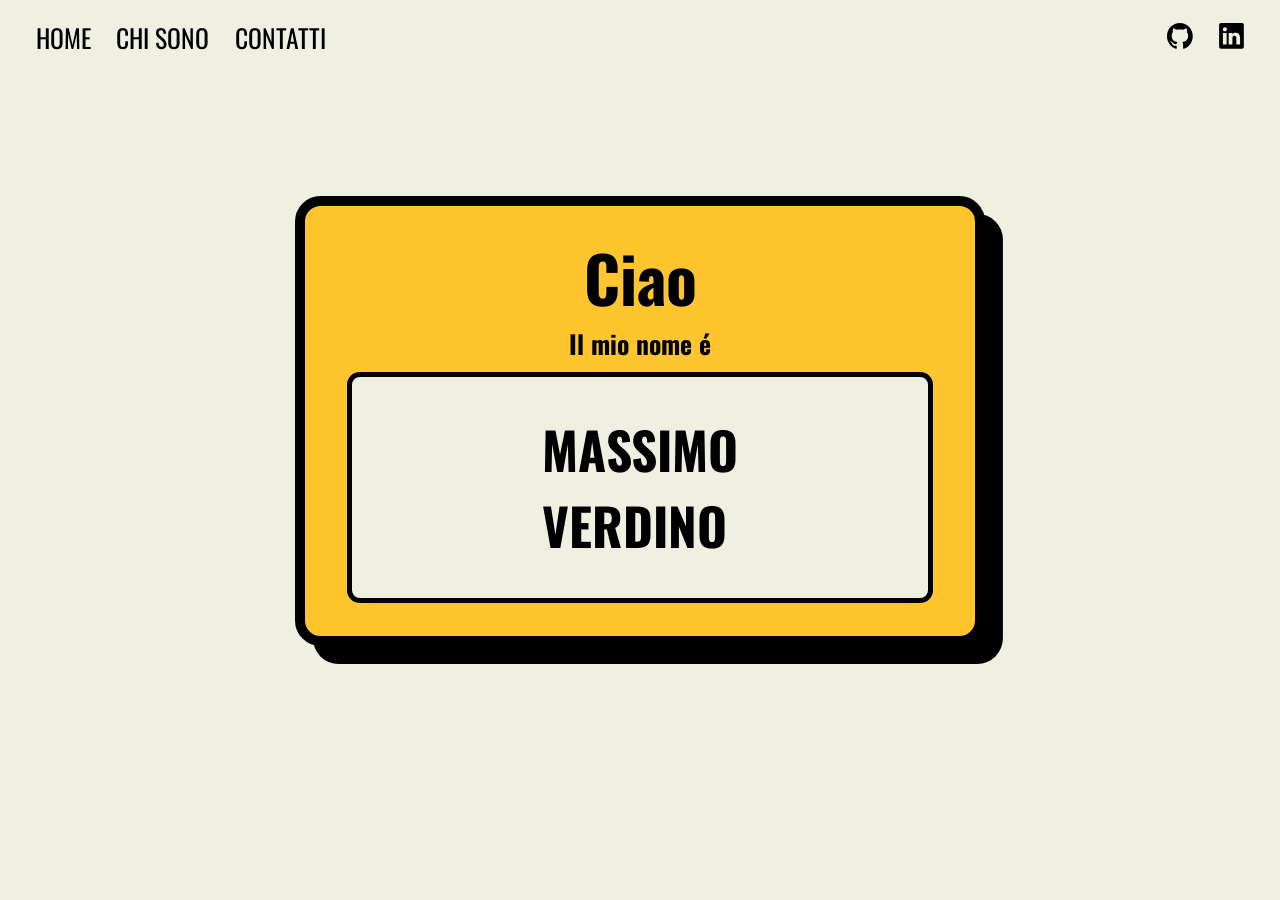
<file: index.html>
<!DOCTYPE html>
<html lang="it">
    <head>
        <meta charset="utf-8">
        <meta name="viewport" content="width=device-width, initial-scale=1">
        <link rel="stylesheet" href="css/style.css">
        <link rel="preconnect" href="https://fonts.googleapis.com">
        <link rel="preconnect" href="https://fonts.gstatic.com" crossorigin>
        <link href="https://fonts.googleapis.com/css2?family=Inter:ital,opsz,wght@0,14..32,100..900;1,14..32,100..900&family=Oswald:wght@200..700&family=Roboto+Slab:wght@100..900&display=swap" rel="stylesheet">
        <title>Home</title>
    </head>
    <body>
        <div class="menu">
            <a href="index.html">HOME</a>
            <a href="ChiSono.html">CHI SONO</a>
            <a href="Contatti.html">CONTATTI</a>
            <a href="https://github.com/MasVer021" class="no-su-mobile">
                <img src="img/gitHub.svg" alt="github logo">
            </a>
            <a href="https://www.linkedin.com/in/massimo-verdino-569409233/" class="no-su-mobile">
                <img src="img/linkedin.svg" alt="linkedin logo">
            </a>
        </div>
        <div class="div-content centra-colonna">
            <h2>Ciao</h2>
            <p>Il mio nome é</p>
            <div id="nome" class="centra-colonna">
                <h1 >MASSIMO<br>VERDINO</h1>
            </div>
        </div>
    </body>
</html>
</file>
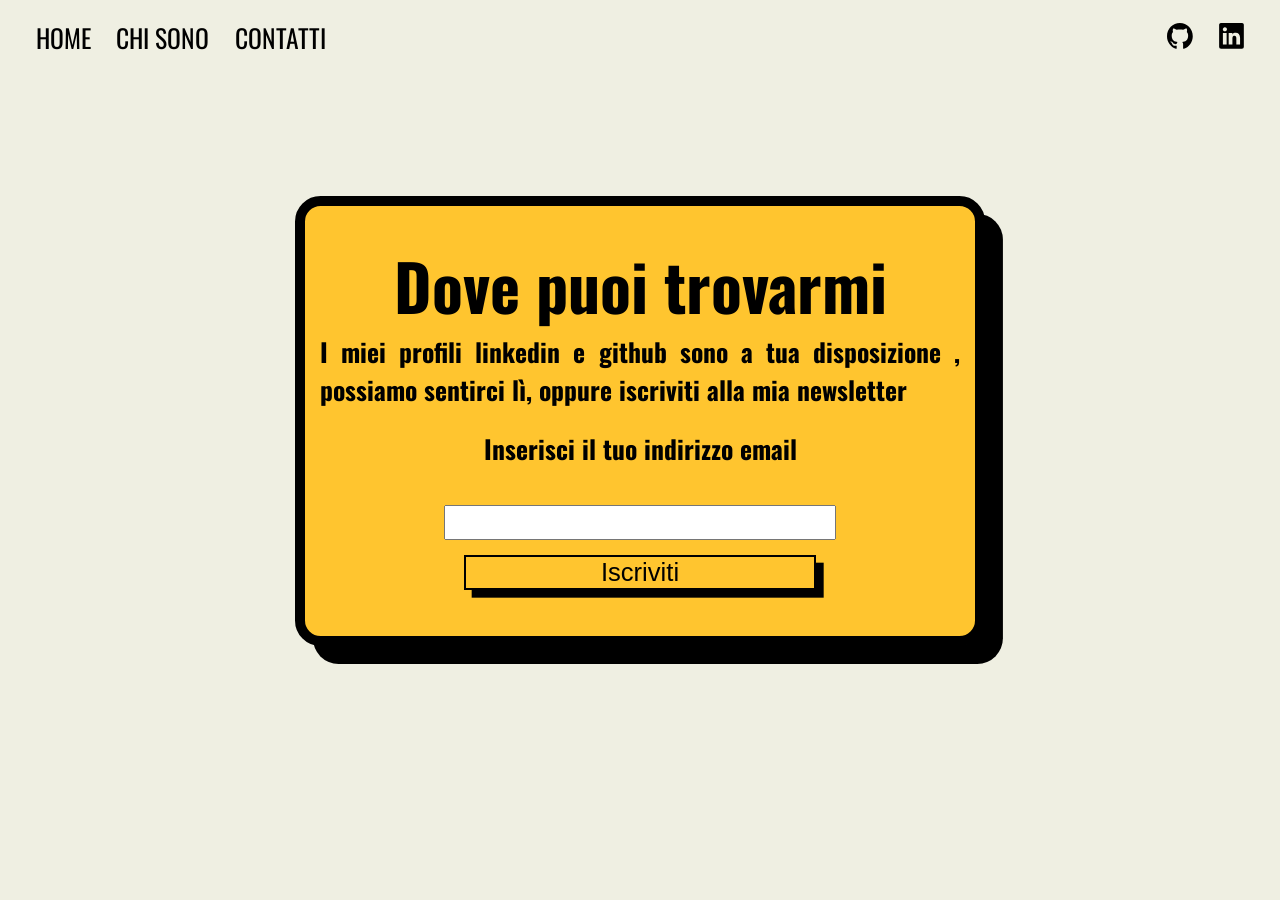
<file: Contatti.html>
<!DOCTYPE html>
<html lang="it">
    <head>
        <meta charset="utf-8">
        <meta name="viewport" content="width=device-width, initial-scale=1">
        <link rel="stylesheet" href="css/style.css">
        <link rel="preconnect" href="https://fonts.googleapis.com">
        <link rel="preconnect" href="https://fonts.gstatic.com" crossorigin>
        <link href="https://fonts.googleapis.com/css2?family=Inter:ital,opsz,wght@0,14..32,100..900;1,14..32,100..900&family=Oswald:wght@200..700&family=Roboto+Slab:wght@100..900&display=swap" rel="stylesheet">
        <title>Contacts</title>
    </head>
    <body>
        <div class="menu">
            <a href="index.html">HOME</a>
            <a href="ChiSono.html">CHI SONO</a>
            <a href="Contatti.html">CONTATTI</a>
            <a href="https://github.com/MasVer021" class="no-su-mobile">
                <img src="img/gitHub.svg" alt="github logo">
            </a>
            <a href="https://www.linkedin.com/in/massimo-verdino-569409233/" class="no-su-mobile">
                <img src="img/linkedin.svg" alt="linkedin logo">
            </a>
        </div>
        <div class="div-content centra-colonna">
            <h2>Dove puoi trovarmi</h2>
            <p>I miei profili <a href="https://www.linkedin.com/in/massimo-verdino-569409233/">linkedin</a> e <a href="https://github.com/MasVer021">github</a> sono a tua disposizione , possiamo sentirci lì, oppure iscriviti alla mia newsletter</p>
            <form action="NewsLetter.html" class="centra-colonna">
                <label for="email">Inserisci il tuo indirizzo email</label><br>
                <input type="email" id="email" name="email">
                <button>Iscriviti</button>
            </form>

        </div>
    </body>
</html>
</file>
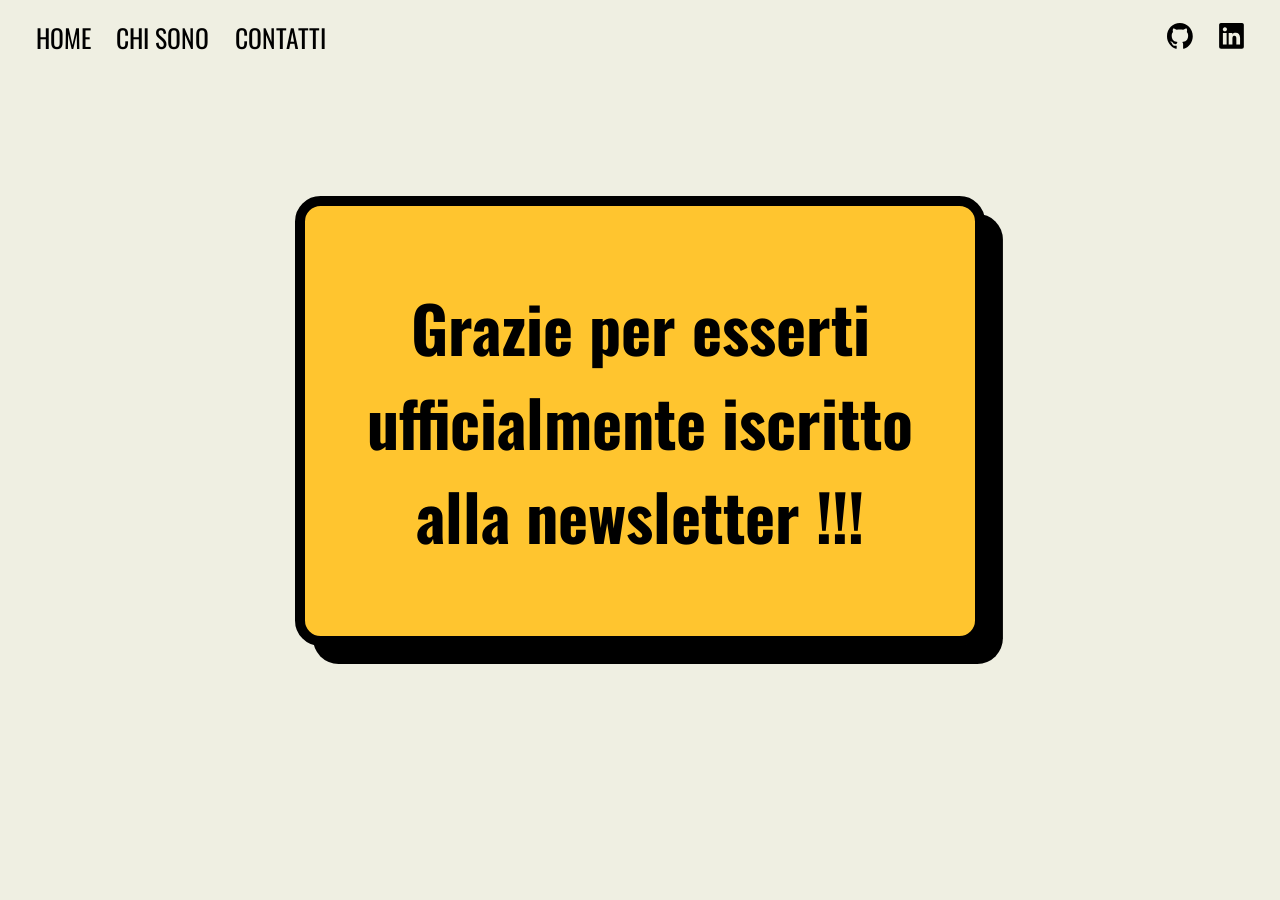
<file: NewsLetter.html>
<!DOCTYPE html>
<html lang="it">
    <head>
        <meta charset="utf-8">
        <meta name="viewport" content="width=device-width, initial-scale=1">
        <link rel="stylesheet" href="css/style.css">
        <link rel="preconnect" href="https://fonts.googleapis.com">
        <link rel="preconnect" href="https://fonts.gstatic.com" crossorigin>
        <link href="https://fonts.googleapis.com/css2?family=Inter:ital,opsz,wght@0,14..32,100..900;1,14..32,100..900&family=Oswald:wght@200..700&family=Roboto+Slab:wght@100..900&display=swap" rel="stylesheet">
        <title>NewsLetter</title>
    </head>
    <body>
        <div class="menu">
            <a href="index.html">HOME</a>
            <a href="ChiSono.html">CHI SONO</a>
            <a href="Contatti.html">CONTATTI</a>
            <a href="https://github.com/MasVer021" class="no-su-mobile">
                <img src="img/gitHub.svg" alt="github logo">
            </a>
            <a href="https://www.linkedin.com/in/massimo-verdino-569409233/" class="no-su-mobile">
                <img src="img/linkedin.svg" alt="linkedin logo">
            </a>
        </div>
        <div class="div-content centra-colonna">
            <h2>Grazie per esserti ufficialmente iscritto alla newsletter !!!</h2>
        </div>
    </body>
</html>
</file>
<file: css/style.css>
:root
{
    --primary-bg-color: #EFEFE2;
    --secondary-bg-color: #FFC52F;
    --primary-color: black;
    --border-color: black;
    --shadow-color:black;
}



body
{
    background-color: var(--primary-bg-color);
    font-family: "Oswald", sans-serif;
    text-align: justify;
}

a
{
    margin: 0 1vw;
    text-decoration :none;
    color: var(--primary-color);
    border-bottom: 4px solid transparent;
}

.menu
{
    display: flex;
    justify-content: center;
    align-items: center;

    margin: 5px ;
    padding : 10px;
    font-size: clamp(1.5rem, 2vw, 4rem);
}

.menu img
{
    height: clamp(1.5rem, 2vw, 4rem);
}

.menu a:nth-child(4)
{
    margin-left:auto;
}


.menu a:hover
{
    transform: translateY(-10px);
    transition: .5s;
    color: #CAA9F0;
    border-color: #FF612F;
}

.div-content
{
    border : 0.4em solid var(--border-color);
    width : 80vw;
    height : auto;
    aspect-ratio: 16 / 10;

    margin : 10% auto;
    padding: 15px;

    border-radius: 1em;
    box-shadow: 0.7em 0.7em 0 var(--shadow-color);


    background-color: var(--secondary-bg-color);

    font-weight: bold;

    font-size: clamp(1.5rem, 2vw, 4rem);
    position: relative;

}

.div-content img
{
    width : clamp(100px, 12vw, 1300px);

    padding : 0;

    border : 0.4em solid var(--border-color);
    border-radius: 50%;

    position: absolute;

    left : 100%;
    bottom: 100%;

    transform: translate(-50%,+50%);
}

.div-content h2:first-of-type
{
    font-size: 2.5em;
    font-weight: 800;
    text-align: center;

}

.div-content h2, .div-content a,.div-content p
{
    margin:0;
}

.div-content form
{
    margin-top: 0.8em;
}

.div-content button
{
    width: 90%;
    background-color: var(--secondary-bg-color);
    box-shadow: 0.3em 0.3em 0 var(--shadow-color);

    margin: 15px;
    font-size: clamp(1.5rem, 2vw, 3rem);
    border: 0.1em solid var(--border-color);
}

.div-content button:active
{

    background-color: black;
    color: white;
    box-shadow: none;
}

.div-content li
{
    margin-bottom: 0.8em;
}

#nome
{
    border : 0.2em solid var(--border-color);
    width : 90%;
    height : auto;
    aspect-ratio: 3 / 1;

    background-color: var(--primary-bg-color);
    margin: 10px;
    border-radius: 0.5em;

    font-weight: 1000;
}

#email
{
    width: clamp(20rem, 30vw, 40rem);
    text-align: center;
    font-size: clamp(1.5rem, 2vw, 3rem);
}

.no-su-mobile
{
    display: none;
}

.centra-colonna
{
    display: flex;
    flex-direction: column;
    align-items: center;
    justify-content: center;
}

@media (min-width: 1024px)
{
    .menu
    {
        justify-content: start;
    }

    .no-su-mobile
    {
        display: initial;
    }

    .div-content
    {
        width : 50vw;
    }

}
</file>
